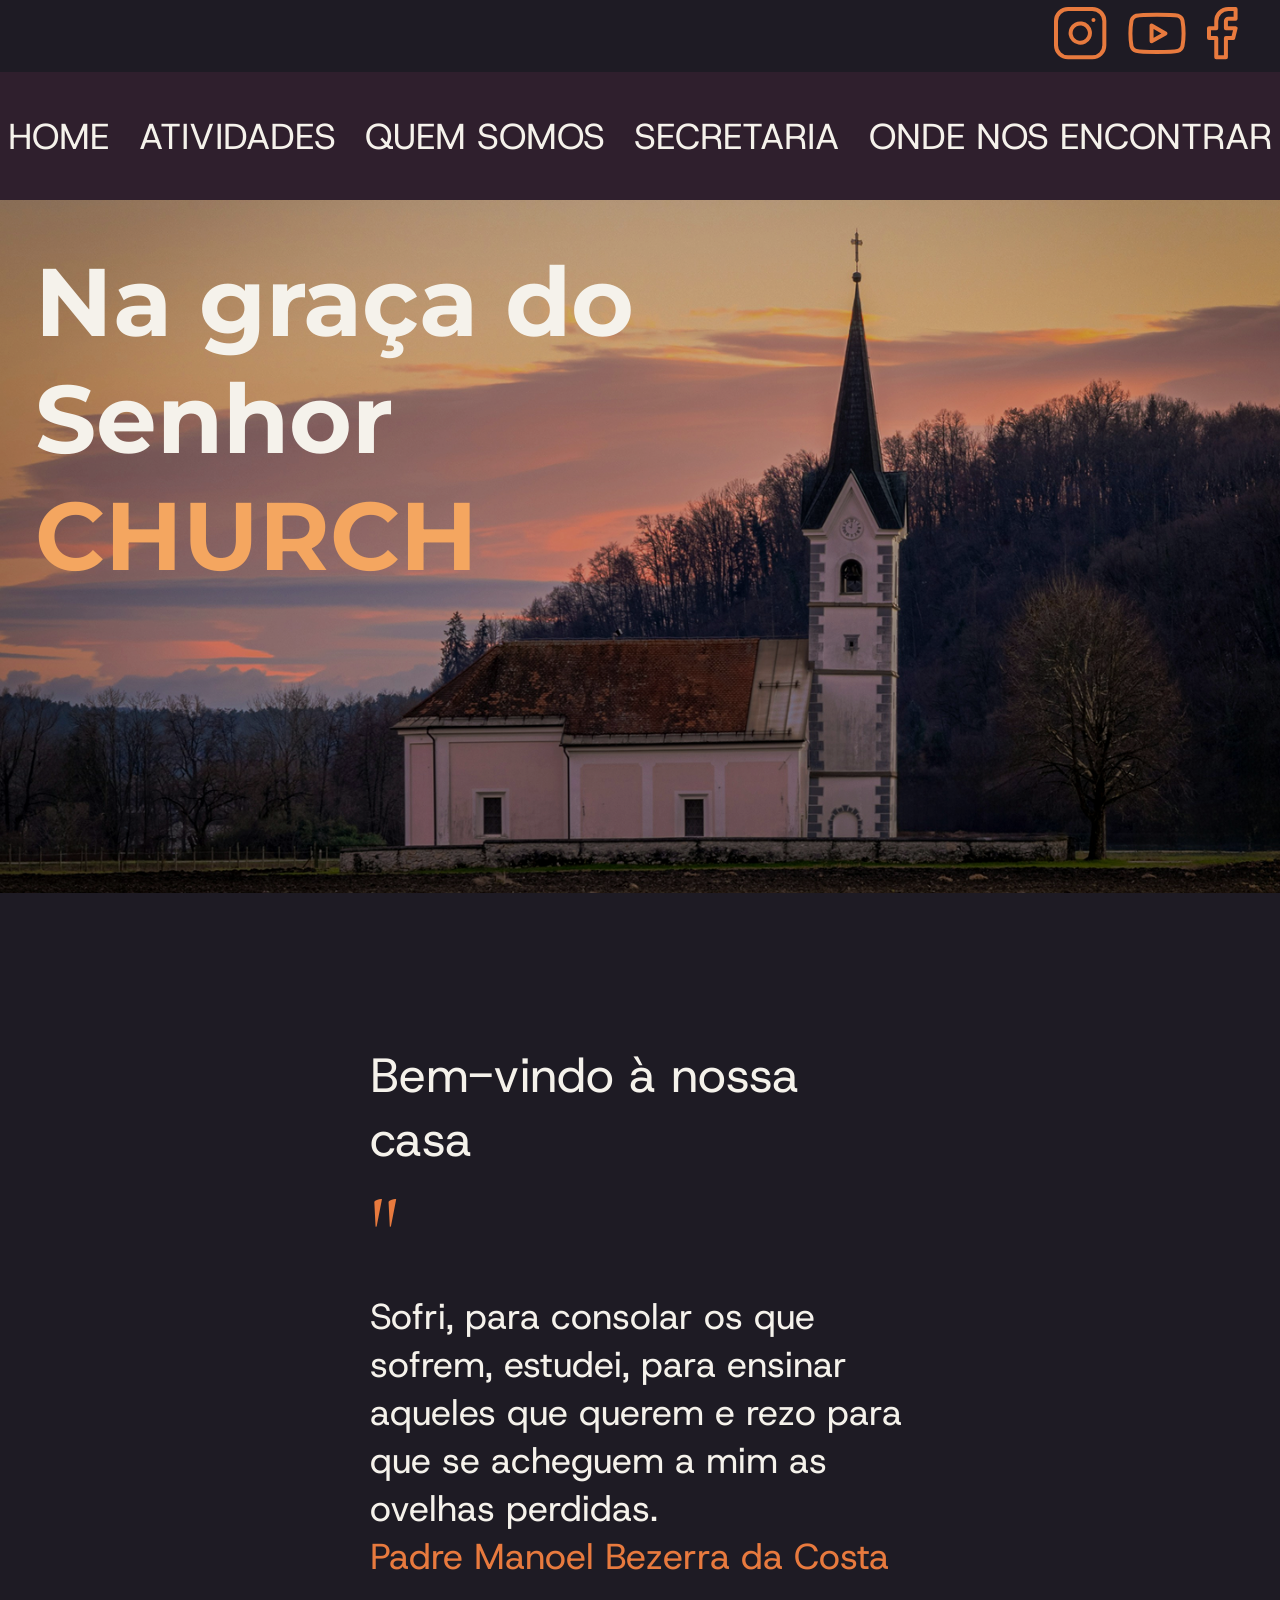
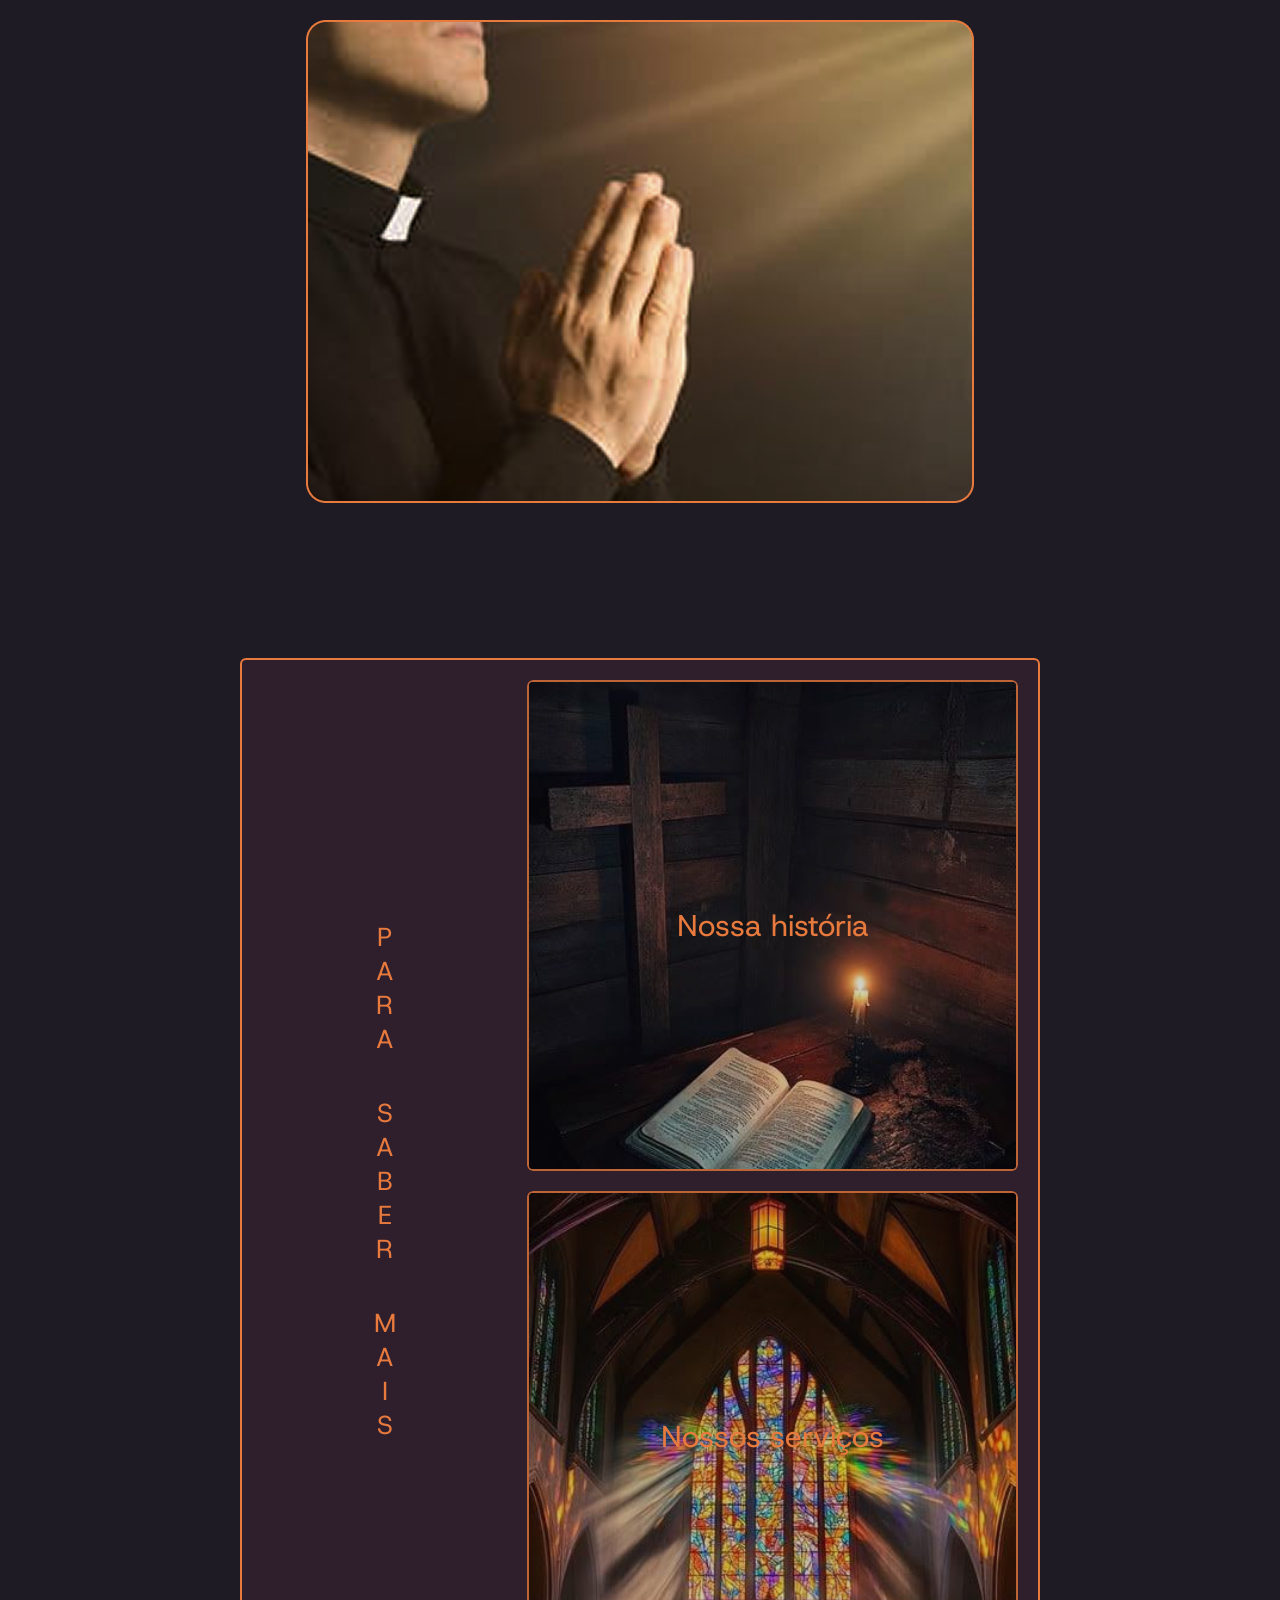
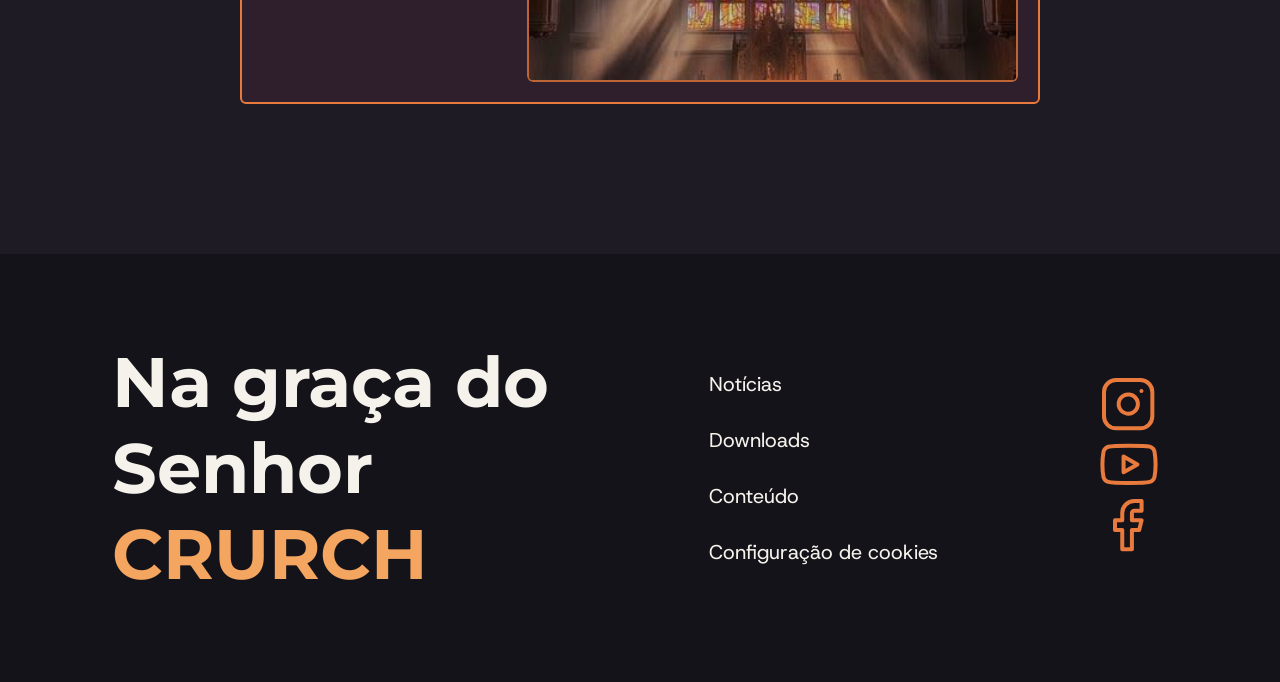
<file: index.html>
<!DOCTYPE html>
<html lang="pt-br">
    <head>
        <meta charset="UTF-8">

        <title>Document</title>

        <link rel="stylesheet" href="estilo.css">
        <link rel="preconnect" href="https://fonts.googleapis.com">
        <link rel="preconnect" href="https://fonts.gstatic.com" crossorigin>
        <link href="https://fonts.googleapis.com/css2?family=Host+Grotesk:ital,wght@0,300..800;1,300..800&display=swap" rel="stylesheet">

        <link rel="preconnect" href="https://fonts.googleapis.com">
        <link rel="preconnect" href="https://fonts.gstatic.com" crossorigin>
        <link href="https://fonts.googleapis.com/css2?family=Montserrat:ital,wght@0,100..900;1,100..900&display=swap" rel="stylesheet">

        <link rel="preconnect" href="https://fonts.googleapis.com">
        <link rel="preconnect" href="https://fonts.gstatic.com" crossorigin>
        <link href="https://fonts.googleapis.com/css2?family=Cormorant+Garamond:ital,wght@0,300..700;1,300..700&display=swap" rel="stylesheet">
    </head>
    <body>
        <nav id="navicons">
            <a href="https://www.instagram.com/iigdoficial" target="_blank">
                <img src="Imagens/Icon (1).svg" alt="Instagram">
            </a>
            <a href="https://www.youtube.com/@IIGDoficial" target="_blank">
                <img src="Imagens/Youtube.svg" alt="YouTube">
            </a>
            <a href="https://www.facebook.com/iigdoficial" target="_blank">
                <img src="Imagens/facebook.svg" alt="Facebook">
            </a>
        </nav>
        <nav id="navtexto">
            <a href="#banner">HOME</a>
            <a href="#horarios">ATIVIDADES</a>
            <a href="#bemvindos">QUEM SOMOS</a>
            <a href="#cursos">SECRETARIA</a>
            <a href="#rodape">ONDE NOS ENCONTRAR</a>
        </nav>
        
        <header id="banner">
            <img class="hero" src="Imagens/Imagem.png" alt="">

            <div id="slogan">
                <p class="montserrat">Na graça do Senhor 

                <span id="cordiferente">
                    CHURCH
                </span>
                </p>
            </div>
        </header>

        <section id="bemvindos" class="distancia2">
                <div id="txt2">
                    <p id="titulo">
                        Bem-vindo à nossa casa
                    </p>

                    <span class="cordiferente2 cormorant-garamond" id="aspas">
                        "
                    </span>

                    <p>
                        Sofri, para consolar os que sofrem, estudei, para ensinar aqueles que querem e rezo para que se acheguem a mim as ovelhas perdidas.
                    </p>
                    <span class="cordiferente2 distancia">
                        Padre Manoel Bezerra da Costa
                    </span>
                </div>
                <div>
                    <img src="Imagens/Rectangle 10.png" alt="Imagem de um Padre rezando">
                </div>
        </section>

        <div id="card-box">
            <article id="cards-grid">
                <div id="card-lateral">
                    <p class="letra-card">P</p>
                    <p class="letra-card">A</p>
                    <p class="letra-card">R</p>
                    <p class="letra-card">A</p>
                    <p class="espaco-card"> </p>
                    <p class="letra-card">S</p>
                    <p class="letra-card">A</p>
                    <p class="letra-card">B</p>
                    <p class="letra-card">E</p>
                    <p class="letra-card">R</p>
                    <p class="espaco-card"> </p>
                    <p class="letra-card">M</p>
                    <p class="letra-card">A</p>
                    <p class="letra-card">I</p>
                    <p class="letra-card">S</p>
                </div>
                <div id="card-link-1">
                    <img src="Imagens/images.jpg" alt="Nossa História">
                    <a href="historia.html">Nossa história</a>
                </div>

                <div id="card-link-2">
                    <img src="Imagens/images (1).jpg" alt="Nossos Serviços">
                    <a href="servicos.html">Nossos serviços</a>
                </div>
    </article>
</div>

        <footer id="rodape">
            <div id="slogan2">
                <p class="montserrat">Na graça do Senhor 

                <span id="cordiferente">
                    CRURCH
                </span>
                </p>
            </div>
            <div id="txtrodape">
                <a href="https://www.vaticannews.va/pt.html" target="_blank">
                    Notícias
                </a>
                <a href="https://www.bible.com/pt/app" target="_blank">
                    Downloads
                </a>
                <a href="https://liturgia.cnbb.org.br/" target="_blank">
                    Conteúdo
                </a>
                <a href="https://www.google.com/policies/privacy/" target="_blank">
                    Configuração de cookies
                </a>
            </div>
            <div id="iconsrodape">
                <a href="https://www.instagram.com/iigdoficial" target="_blank">
                    <img src="Imagens/Icon (1).svg" alt="Instagram">
                </a>
                <a href="https://www.youtube.com/@IIGDoficial" target="_blank">
                    <img src="Imagens/Youtube.svg" alt="YouTube">
                </a>
                <a href="https://www.facebook.com/iigdoficial" target="_blank">
                    <img src="Imagens/facebook.svg" alt="Facebook">
                </a>
            </div>
        </footer>
    </body>
</html>
</file>
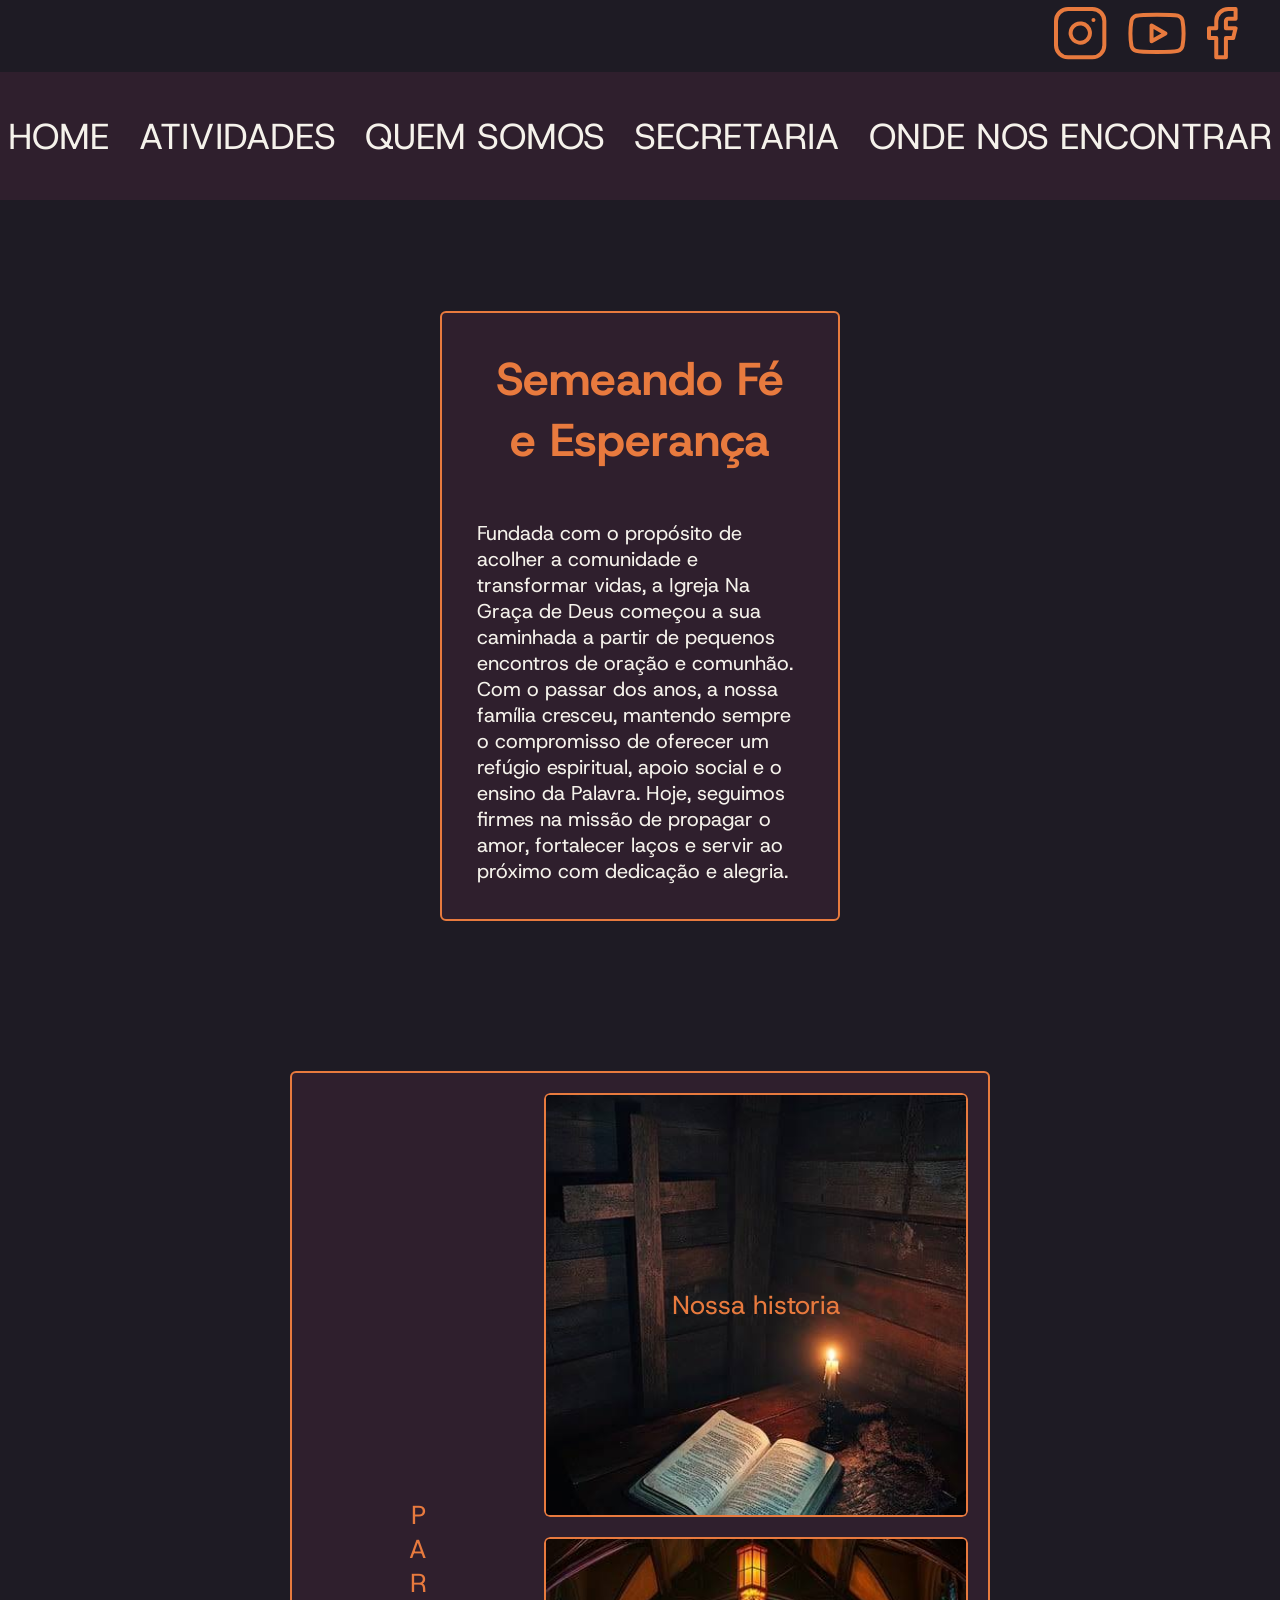
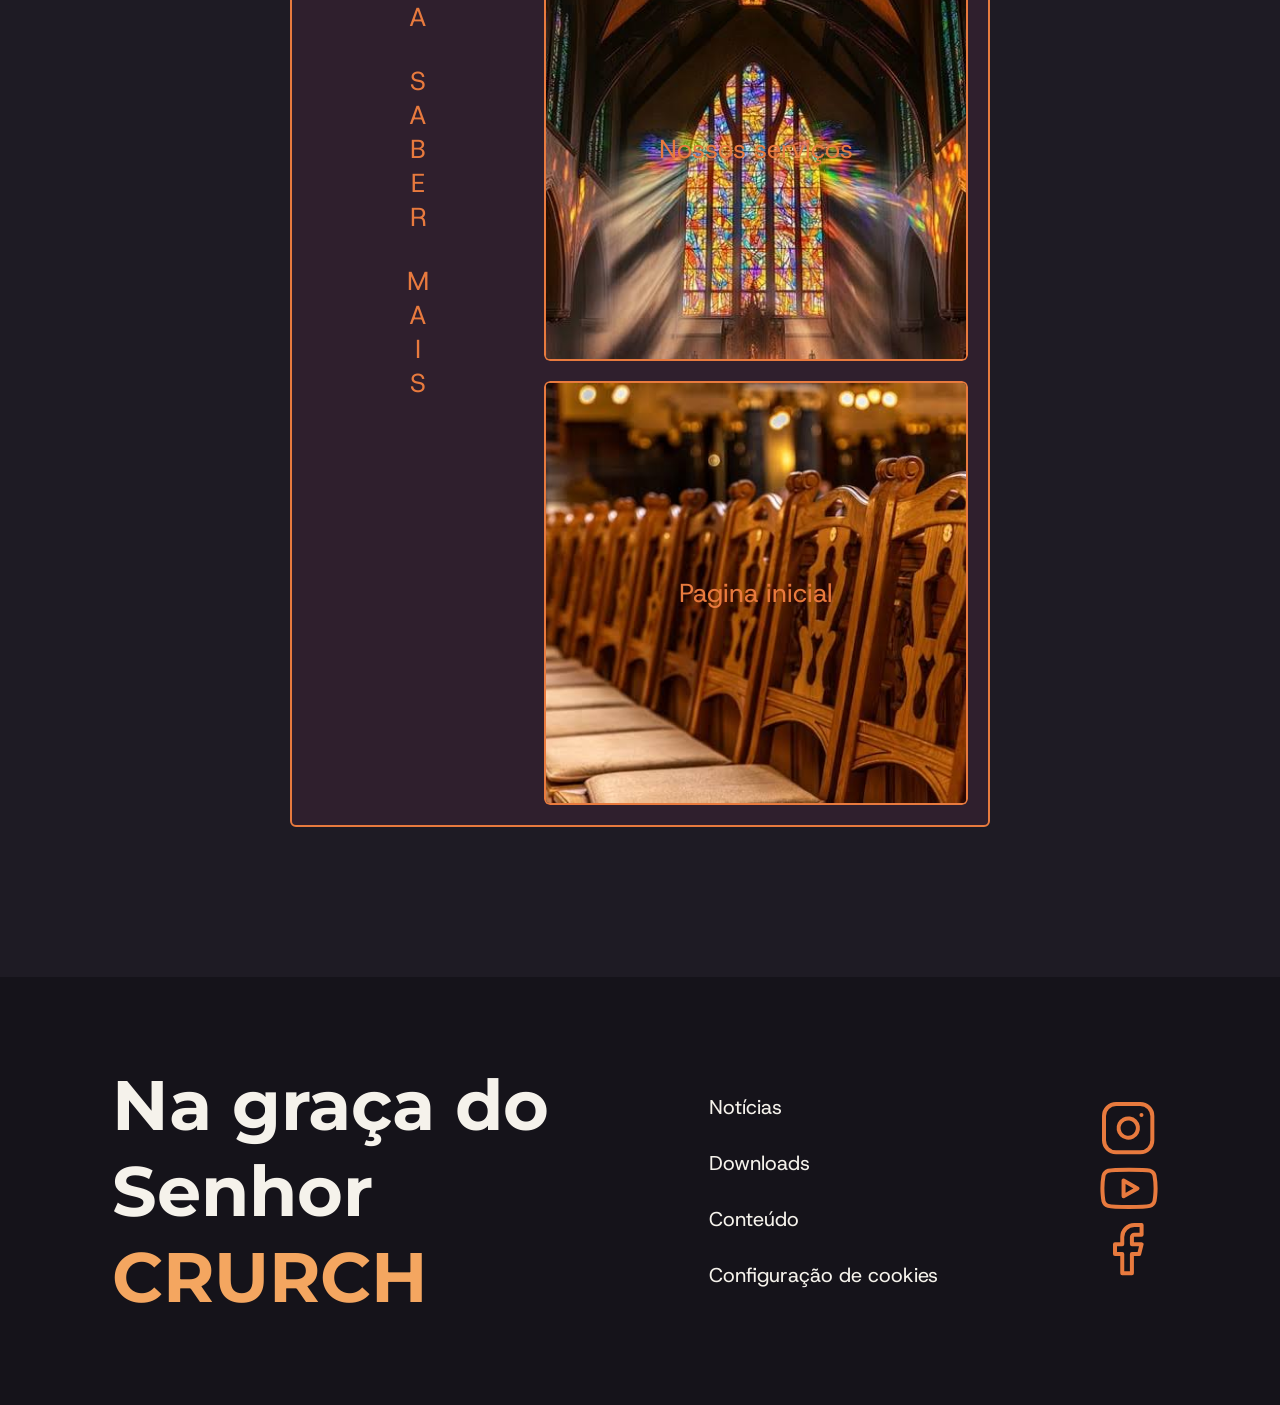
<file: historia.html>
<!DOCTYPE html>
<html lang="pt-br">
    <head>
    <meta charset="UTF-8">

    <title>Historia</title>

    <link rel="stylesheet" href="estilo.css">
        <link rel="preconnect" href="https://fonts.googleapis.com">
        <link rel="preconnect" href="https://fonts.gstatic.com" crossorigin>
        <link href="https://fonts.googleapis.com/css2?family=Host+Grotesk:ital,wght@0,300..800;1,300..800&display=swap" rel="stylesheet">

        <link rel="preconnect" href="https://fonts.googleapis.com">
        <link rel="preconnect" href="https://fonts.gstatic.com" crossorigin>
        <link href="https://fonts.googleapis.com/css2?family=Montserrat:ital,wght@0,100..900;1,100..900&display=swap" rel="stylesheet">

        <link rel="preconnect" href="https://fonts.googleapis.com">
        <link rel="preconnect" href="https://fonts.gstatic.com" crossorigin>
        <link href="https://fonts.googleapis.com/css2?family=Cormorant+Garamond:ital,wght@0,300..700;1,300..700&display=swap" rel="stylesheet">
    </head>
    <body>
        <nav id="navicons">
            <a href="https://www.instagram.com/iigdoficial" target="_blank">
                <img src="Imagens/Icon (1).svg" alt="Instagram">
            </a>
            <a href="https://www.youtube.com/@IIGDoficial" target="_blank">
                <img src="Imagens/Youtube.svg" alt="YouTube">
            </a>
            <a href="https://www.facebook.com/iigdoficial" target="_blank">
                <img src="Imagens/facebook.svg" alt="Facebook">
            </a>
        </nav>
        <nav id="navtexto">
            <a href="#banner">HOME</a>
            <a href="#horarios">ATIVIDADES</a>
            <a href="#bemvindos">QUEM SOMOS</a>
            <a href="#cursos">SECRETARIA</a>
            <a href="#rodape">ONDE NOS ENCONTRAR</a>
        </nav>

        <section id="caixa2">
            <article id="historia">
                <h2>
                    Semeando Fé e Esperança
                </h2>

                <p>
                    Fundada com o propósito de acolher a comunidade e transformar vidas, a Igreja Na Graça de Deus começou a sua caminhada a partir de pequenos encontros de oração e comunhão. Com o passar dos anos, a nossa família cresceu, mantendo sempre o compromisso de oferecer um refúgio espiritual, apoio social e o ensino da Palavra. Hoje, seguimos firmes na missão de propagar o amor, fortalecer laços e servir ao próximo com dedicação e alegria.
                </p>
            </article>
        </section>

        <div id="caixa">
            <article id="conteiner">
                <div id="informacao">
                    <p class="palavra">P</p>
                    <p class="palavra">A</p>
                    <p class="palavra">R</p>
                    <p class="palavra">A</p>
                    <p class="espaco2"> </p>
                    <p class="palavra">S</p>
                    <p class="palavra">A</p>
                    <p class="palavra">B</p>
                    <p class="palavra">E</p>
                    <p class="palavra">R</p>
                    <p class="espaco2"> </p>
                    <p class="palavra">M</p>
                    <p class="palavra">A</p>
                    <p class="palavra">I</p>
                    <p class="palavra">S</p>
                </div>
                <div id="imagem1">
                    <img src="Imagens/images.jpg" alt="">

                    <a href="historia.html">Nossa historia</a>
                </div>
                <div id="imagem2">
                    <img src="Imagens/images (1).jpg" alt="">

                    <a href="servicos.html">Nossos serviços</a>
                </div>
                <div id="imagem3">
                    <img src="Imagens/images (2).jpg" alt="">

                    <a href="index.html">Pagina inicial</a>
                </div>
            </article>
        </div>

        <footer id="rodape">
            <div id="slogan2">
                <p class="montserrat">Na graça do Senhor 

                <span id="cordiferente">
                    CRURCH
                </span>
                </p>
            </div>
            <div id="txtrodape">
                <a href="https://www.vaticannews.va/pt.html" target="_blank">
                    Notícias
                </a>
                <a href="https://www.bible.com/pt/app" target="_blank">
                    Downloads
                </a>
                <a href="https://liturgia.cnbb.org.br/" target="_blank">
                    Conteúdo
                </a>
                <a href="https://www.google.com/policies/privacy/" target="_blank">
                    Configuração de cookies
                </a>
            </div>
            <div id="iconsrodape">
                <a href="https://www.instagram.com/iigdoficial" target="_blank">
                    <img src="Imagens/Icon (1).svg" alt="Instagram">
                </a>
                <a href="https://www.youtube.com/@IIGDoficial" target="_blank">
                    <img src="Imagens/Youtube.svg" alt="YouTube">
                </a>
                <a href="https://www.facebook.com/iigdoficial" target="_blank">
                    <img src="Imagens/facebook.svg" alt="Facebook">
                </a>
            </div>
        </footer>
    </body>
</html>
</file>
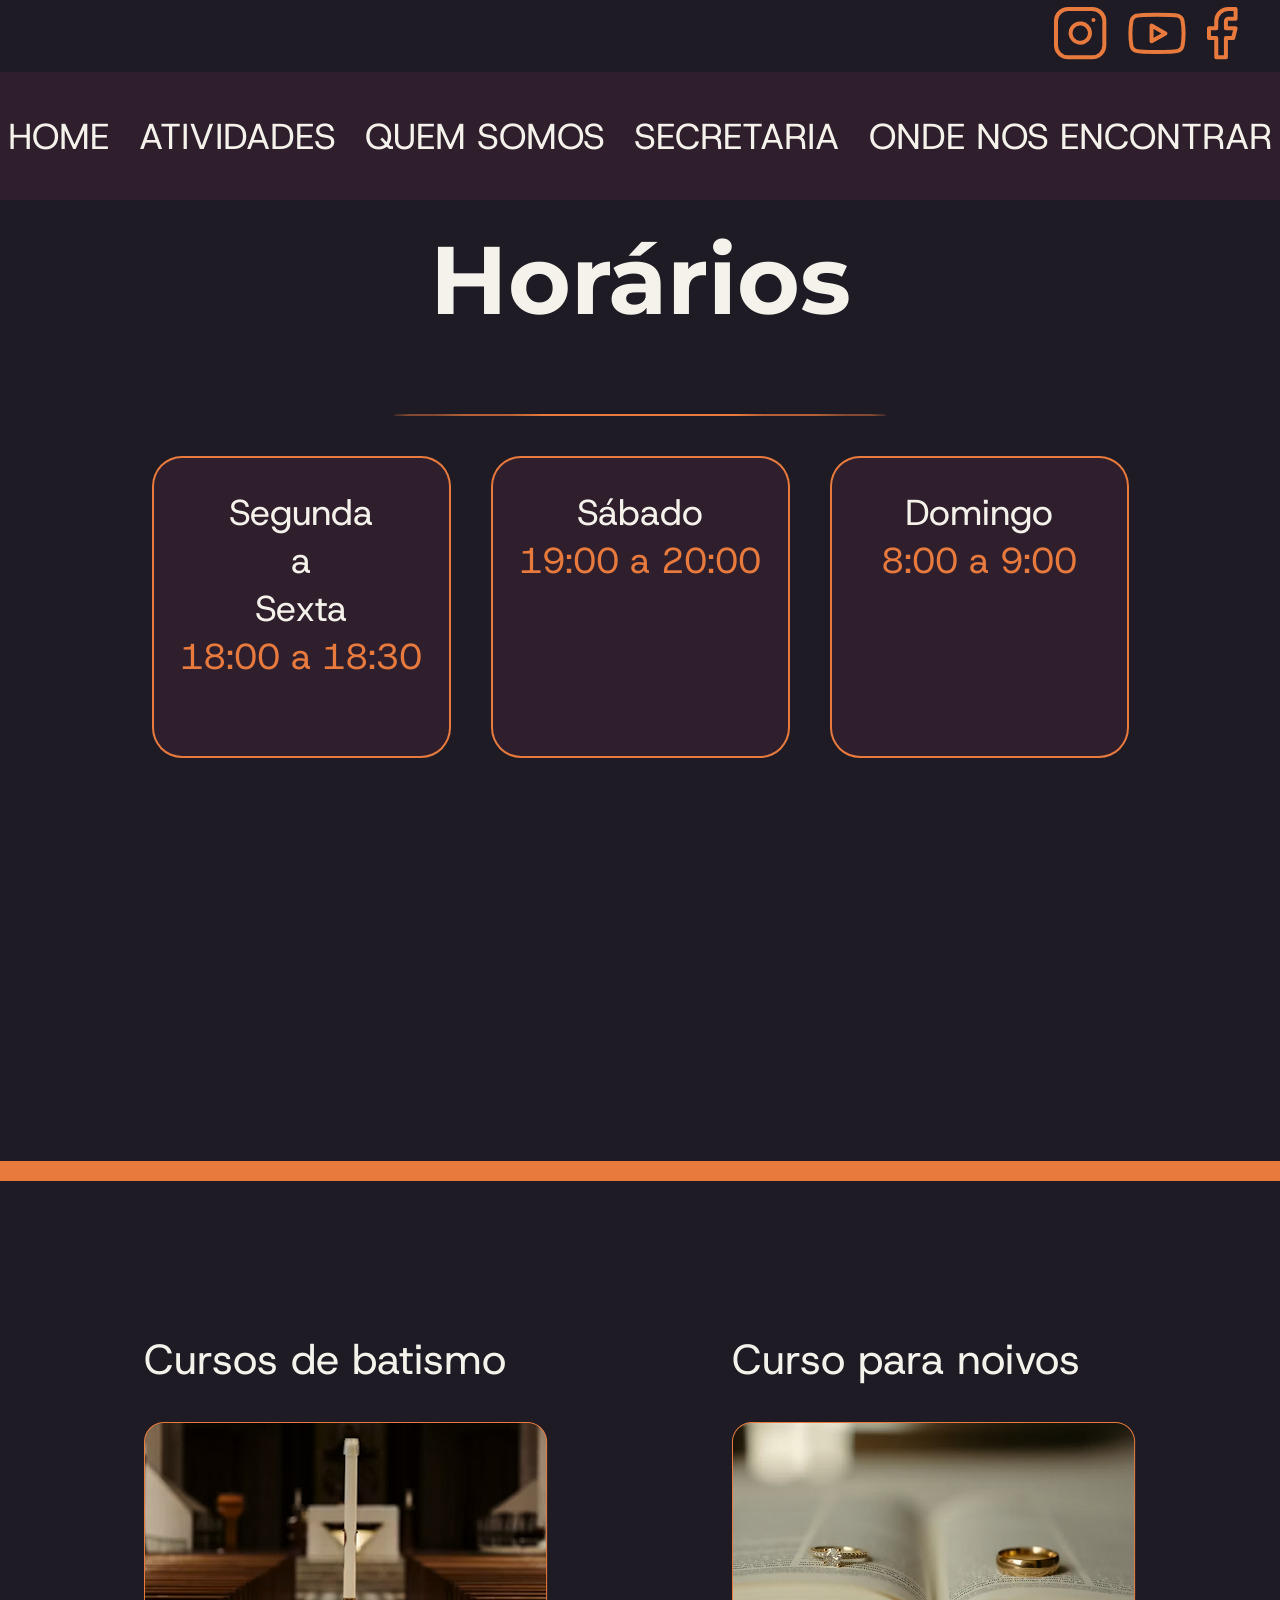
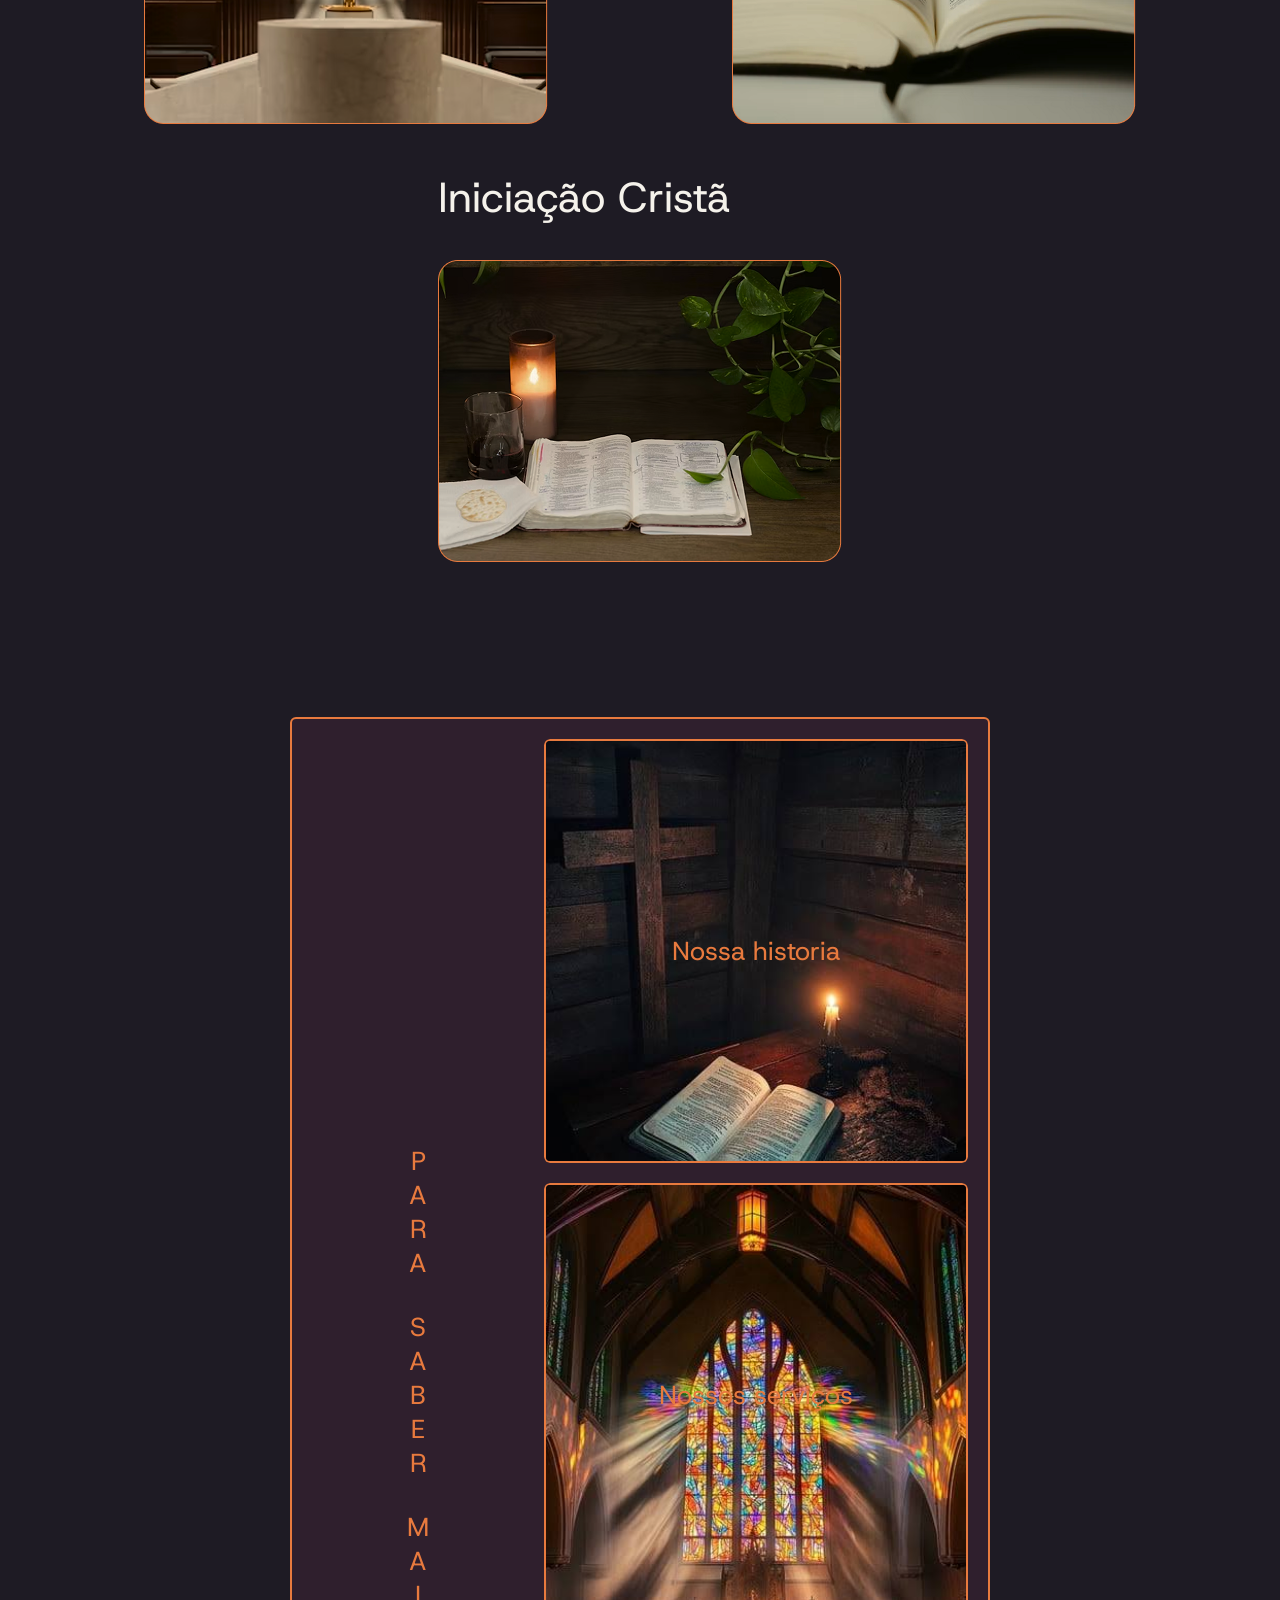
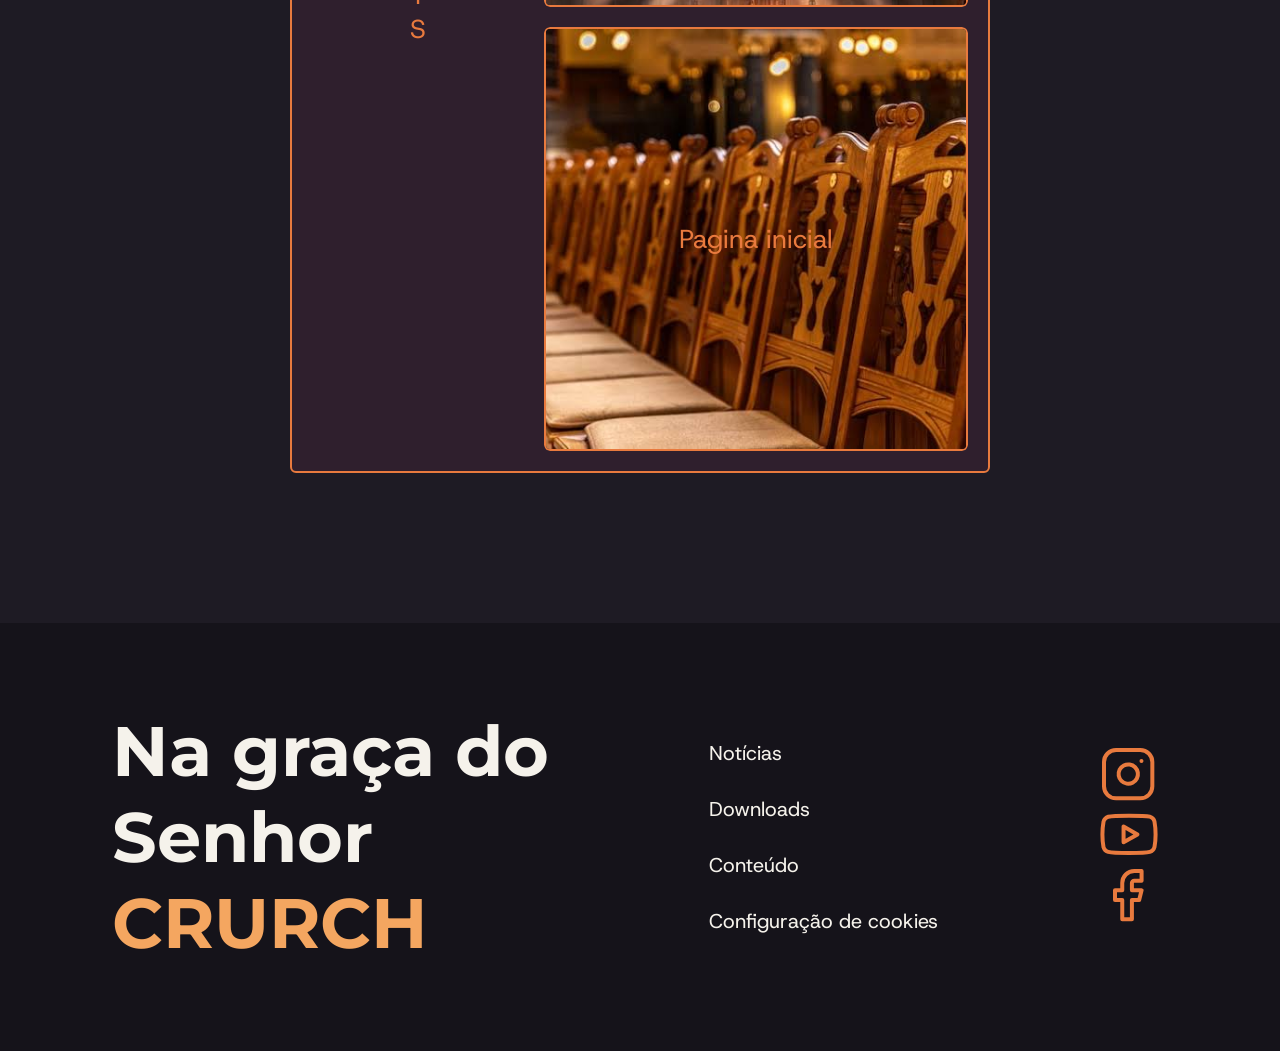
<file: servicos.html>
<!DOCTYPE html>
<html lang="pt-br">
    <head>
        <meta charset="UTF-8">
    
        <title>Serviços</title>

        <link rel="stylesheet" href="estilo.css">
        <link rel="preconnect" href="https://fonts.googleapis.com">
        <link rel="preconnect" href="https://fonts.gstatic.com" crossorigin>
        <link href="https://fonts.googleapis.com/css2?family=Host+Grotesk:ital,wght@0,300..800;1,300..800&display=swap" rel="stylesheet">

        <link rel="preconnect" href="https://fonts.googleapis.com">
        <link rel="preconnect" href="https://fonts.gstatic.com" crossorigin>
        <link href="https://fonts.googleapis.com/css2?family=Montserrat:ital,wght@0,100..900;1,100..900&display=swap" rel="stylesheet">

        <link rel="preconnect" href="https://fonts.googleapis.com">
        <link rel="preconnect" href="https://fonts.gstatic.com" crossorigin>
        <link href="https://fonts.googleapis.com/css2?family=Cormorant+Garamond:ital,wght@0,300..700;1,300..700&display=swap" rel="stylesheet">
    </head>
    <body>
        <nav id="navicons">
            <a href="https://www.instagram.com/iigdoficial" target="_blank">
                <img src="Imagens/Icon (1).svg" alt="Instagram">
            </a>
            <a href="https://www.youtube.com/@IIGDoficial" target="_blank">
                <img src="Imagens/Youtube.svg" alt="YouTube">
            </a>
            <a href="https://www.facebook.com/iigdoficial" target="_blank">
                <img src="Imagens/facebook.svg" alt="Facebook">
            </a>
        </nav>
        <nav id="navtexto">
            <a href="#banner">HOME</a>
            <a href="#horarios">ATIVIDADES</a>
            <a href="#bemvindos">QUEM SOMOS</a>
            <a href="#cursos">SECRETARIA</a>
            <a href="#rodape">ONDE NOS ENCONTRAR</a>
        </nav>

        <section id="horarios">
            <div class="txt">
                <p class="montserrat">Horários</p>
            </div>
            <div id="linha"></div>
            <div class="cards">
                <article class="cardsh">
                    <p>Segunda</p>
                    <p>a</p>
                    <p>Sexta</p>
                    
                    <span class="cordiferente2">
                        18:00 a 18:30
                    </span>
                </article>
                <article class="cardsh">
                    <p>Sábado</p>
                    
                    <span class="cordiferente2">
                        19:00 a 20:00
                    </span>
                </article>
                <article class="cardsh">
                    <p>Domingo</p>

                    <span class="cordiferente2">
                        8:00 a 9:00
                    </span>
                </article>
            </div>
        </section>

        <div id="espaco"></div>

        <section id="cursos">
            <article id="batismo">
                <p class="txtcursos">
                    Cursos de batismo
                </p>

                <img src="Imagens/Rectangle 8.png" alt="Vista interior do corredor central de uma igreja com bancos de madeira e uma vela alta em destaque no altar">
            </article>
            <article id="noivos">
                <p class="txtcursos">
                    Curso para noivos
                </p>

                <img src="Imagens/Rectangle 9.png" alt="Duas alianças de casamento douradas repousando sobre as páginas abertas de uma Bíblia">
            </article>
            <article id="crista">
                <p class="txtcursos">
                    Iniciação Cristã
                </p>

                <img src="Imagens/Rectangle 7.png" alt="Bíblia sagrada aberta em uma mesa de madeira ao lado de um pedaço de pão, um copo de vinho e uma vela acesa">
            </article>
        </section>

        <div id="caixa">
            <article id="conteiner">
                <div id="informacao">
                    <p class="palavra">P</p>
                    <p class="palavra">A</p>
                    <p class="palavra">R</p>
                    <p class="palavra">A</p>
                    <p class="espaco2"> </p>
                    <p class="palavra">S</p>
                    <p class="palavra">A</p>
                    <p class="palavra">B</p>
                    <p class="palavra">E</p>
                    <p class="palavra">R</p>
                    <p class="espaco2"> </p>
                    <p class="palavra">M</p>
                    <p class="palavra">A</p>
                    <p class="palavra">I</p>
                    <p class="palavra">S</p>
                </div>
                <div id="imagem1">
                    <img src="Imagens/images.jpg" alt="">

                    <a href="historia.html">Nossa historia</a>
                </div>
                <div id="imagem2">
                    <img src="Imagens/images (1).jpg" alt="">

                    <a href="servicos.html">Nossos serviços</a>
                </div>
                <div id="imagem3">
                    <img src="Imagens/images (2).jpg" alt="">

                    <a href="index.html">Pagina inicial</a>
                </div>
            </article>
        </div>

        <footer id="rodape">
            <div id="slogan2">
                <p class="montserrat">Na graça do Senhor 

                <span id="cordiferente">
                    CRURCH
                </span>
                </p>
            </div>
            <div id="txtrodape">
                <a href="https://www.vaticannews.va/pt.html" target="_blank">
                    Notícias
                </a>
                <a href="https://www.bible.com/pt/app" target="_blank">
                    Downloads
                </a>
                <a href="https://liturgia.cnbb.org.br/" target="_blank">
                    Conteúdo
                </a>
                <a href="https://www.google.com/policies/privacy/" target="_blank">
                    Configuração de cookies
                </a>
            </div>
            <div id="iconsrodape">
                <a href="https://www.instagram.com/iigdoficial" target="_blank">
                    <img src="Imagens/Icon (1).svg" alt="Instagram">
                </a>
                <a href="https://www.youtube.com/@IIGDoficial" target="_blank">
                    <img src="Imagens/Youtube.svg" alt="YouTube">
                </a>
                <a href="https://www.facebook.com/iigdoficial" target="_blank">
                    <img src="Imagens/facebook.svg" alt="Facebook">
                </a>
            </div>
        </footer>
    </body>
</html>
</file>
<file: estilo.css>
*{
    margin: 0;
    padding: 0;
    box-sizing: border-box;
}

html{
    scroll-behavior: smooth;    
}

.montserrat{
  font-family: "Montserrat";
  font-optical-sizing: auto;
  font-weight: 700;
  font-style: normal;
}

.cormorant-garamond{
  font-family: "Cormorant Garamond", serif;
  font-optical-sizing: auto;
  font-weight: 400;
  font-style: normal;
}

body{   
    margin-top: 108px;
    font-family: "Host Grotesk", sans-serif;
    font-optical-sizing: auto;
    background-color: #1E1B24;
    padding-top: 53px;
}

/*INDEX*/
/*========================================================================*/

#navicons{
    background-color: #1E1B24;
    width: 100%;
    height: 72px;
    position: fixed;
    top: 0;
    left: 0;
    gap: 21px;
    justify-content: flex-end;
    align-items: center;
    display: flex;
    z-index: 10000000;
    padding-right: 42px;
}

#navtexto > a{
    color: #F5F2EB;
    font-size: 36px;
    text-decoration: none;
}

#navtexto{
    background-color: #2F1F2D;
    width: 100%;
    height: 128px;
    position: fixed;
    top: 0;
    left: 0;
    margin-top: 72px;
    gap: 21px;
    justify-content: space-evenly;
    align-items: center;
    display: flex;
    z-index: 10000000;
    margin-bottom: 0;
}

.hero{
    display: block;
    width: 100%;
    height: auto;
    z-index: 1;
    filter: brightness(0.8);
}

#banner{
    position: relative;
}

#slogan{
    width: 100%;
    max-width: 609px;
    height: 100%;
    max-height: 354px;
    z-index: 45;
    position: absolute;
    top: 0;
    left: 0;
    margin-top: 80px;
    margin-left: 35px;
    align-items: center;
    display: flex;
}

#slogan > p{
    font-size: 96px;
    color: #F5F2EB;
}

#cordiferente{
    color: #F4A660;
    letter-spacing: 5%;
}

#bemvindos{
    padding: 0px 20px;
    gap: 40px;
    display: flex;
    justify-content: space-evenly;
    flex-direction: row;
    align-items: center;
    flex-wrap: wrap;
}

#txt2{
    width: 100%;
    max-width: 540px;
    font-size: 36px;
    color: #F5F2EB;
}

#titulo{
    font-size: 48px;
    color: #F5F2EB;
}

#aspas{
    font-size: 100px;
}

.distancia2{
    margin: 150px 0;
}

.distancia{
    margin-top: 10px;
}

#card-box {
    display: flex;
    flex-direction: row;
    justify-content: center;
    align-items: center;
}

#cards-grid {
    display: grid;
    grid-template-columns: 1fr 2fr;
    grid-template-rows: repeat(2, 1fr);
    gap: 20px;
    background-color: #2F1F2D;
    border: 2px solid #E87A3E;
    width: 100%;
    max-width: 800px;
    padding: 20px;
    margin-bottom: 150px;
    border-radius: 6px;
}

#card-lateral {
    grid-column: 1;
    grid-row: span 2;
    display: flex;
    flex-direction: column;
    justify-content: center;
    align-items: center;
}

#cards-grid .letra-card {
    margin: 0;
    padding: 0;
    font-size: 26px;
    color: #E87A3E;
    display: flex;
    justify-content: center;
    align-items: center;
}

.espaco-card {
    margin: 20px 0;
}

#card-link-1, #card-link-2 {
    grid-column: 2;
    position: relative;
    width: 100%;
    aspect-ratio: 1 / 1;
    overflow: hidden;
    border-radius: 6px;
}

#cards-grid img {
    width: 100%;
    height: 100%;
    object-fit: cover;
    border: 2px solid #E87A3E;
    border-radius: 6px;
    display: block;
    pointer-events: none;
}

#card-link-1 > a, 
#card-link-2 > a {
    position: absolute;
    top: 0;
    left: 0;
    width: 100%;
    height: 100%;
    z-index: 10;
    display: flex;
    justify-content: center;
    align-items: center;
    text-align: center;
    font-size: 30px;
    color: #E87A3E;
    text-decoration: none;
    background-color: rgba(21, 19, 26, 0.2);
}

/*==========================================================================*/

#caixa {
    display: flex;
    flex-direction: row;
    justify-content: center;
    align-items: center;
}

#conteiner {
    display: grid;
    grid-template-columns: 1fr 2fr; 
    grid-template-rows: repeat(3, 1fr); 
    gap: 20px;
    background-color: #2F1F2D;
    border: 2px solid #E87A3E;
    width: 100%;
    max-width: 700px;
    padding: 20px;
    margin-bottom: 150px;
    border-radius: 6px;
}


#informacao {
    grid-column: 1;
    grid-row: span 3;
    display: flex;
    flex-direction: column;
    justify-content: center;
    align-items: center;
}

#conteiner .palavra {
    margin: 0;
    padding: 0;
    font-size: 26px;
    color: #E87A3E;
    display: flex;
    justify-content: center;
    align-items: center;
}

.espaco2 {
    margin: 15px 0;
}

#imagem1, #imagem2, #imagem3 {
    grid-column: 2; 
    position: relative;
    width: 100%;
    aspect-ratio: 1 / 1;
    overflow: hidden;
    border-radius: 6px;
}

#conteiner img {
    width: 100%;
    height: 100%;
    object-fit: cover;
    border: 2px solid #E87A3E;
    border-radius: 6px;
    display: block;
}

#imagem1 > a, 
#imagem2 > a, 
#imagem3 > a {
    position: absolute;
    top: 0;
    left: 0;
    width: 100%;
    height: 100%;
    z-index: 10;
    display: flex;
    justify-content: center;
    align-items: center;
    text-align: center;
    font-size: 26px;
    color: #E87A3E;
    text-decoration: none;
}


/*========================================================================*/

/*HISTORIA*/
/*========================================================================*/

#caixa2{
    display: flex;
    justify-content: center;
    align-items: center;
    flex-direction: column;
}

#historia{
    background-color: #2F1F2D;
    border: 2px solid #E87A3E;
    text-align: left;
    width: 100%;
    max-width: 400px;
    height: 100%;
    min-height: 500px;
    padding: 35px;
    margin: 150px 0;
    border-radius: 6px;
}

#historia > h2{
    color: #E87A3E;
    font-size: 46px;
    text-align: center;
    margin-bottom: 50px;
}

#historia > p{
    color: #F5F2EB;
    font-size: 20px;
}

/*========================================================================*/

/*SERVIÇOS*/
/*========================================================================*/
#horarios{
    width: 100%;
    min-height: 100vh;
    display: flex;
    max-height: 797px;
    padding: 60px 20px;
    align-items: center;
    flex-direction: column;
    gap: 40px;
    margin-bottom: 100px;
}

#linha{
    width: 100%;
    max-width: 494px;
    height: 2px;
    border-radius: 50%;
    background-color: #E87A3E;
    border-color: #E87A3E;
}

.txt{
    text-align: center;
    color: #F5F2EB;
    font-size: 96px;
    width: 100%;
    max-width: 431px;
    height: 153.33px;
}

.cards{
    padding: 0px 20px;
    gap: 40px;
    display: flex;
    justify-content: space-evenly;
    flex-direction: row;
    flex-wrap: wrap;
}

.cardsh{
    width: 299px;
    height: 302px;
    border: 2px solid #E87A3E;
    background-color: #2F1F2D;
    border-radius: 10%;
    text-align: center;
    font-size: 36px;
    color: #F5F2EB;
    padding: 30px 20px;
}

.cordiferente2{
    color: #E87A3E;
}

#espaco{
    width: 100%;
    height: 20px; 
    background-color: #E87A3E;
    margin: 40px 0;
}

#cursos{
    display: flex;
    justify-content: space-evenly;
    flex-direction: row;
    align-items: center;
    flex-wrap: wrap;
    gap: 40px;
    margin: 150px 0;
}

.txtcursos{
    font-size: 42px;
    color: #F5F2EB;
    margin-bottom: 35px;
}

/*========================================================================*/

#rodape{
    position: relative;
    width: 100%;
    min-height: 428px;
    display: flex;
    flex-direction: row;
    justify-content: space-evenly;
    align-items: center;
    flex-wrap: wrap;
    gap: 40px;
    background-color: #15131A;
}

#slogan2{
    width: 100%;
    max-width: 444px;
    height: 100
}

#slogan2 > p{
    font-size: 70px;
    color: #F5F2EB;
}

#txtrodape{
    display: flex;
    flex-direction: column;
}

#txtrodape > a{
    color: #F5F2EB;
    font-size: 20px;
    padding: 15px 0;
    text-decoration: none;
}

#iconsrodape{
    display: flex;
    flex-direction: column;
    align-items: center;
    padding: 10px;
}

@media (max-width: 768px) { /*Funciona como um 'if' no java, tendo uma condição que, se satisfeita, executa oque está entre as chaves*/
    /*Sintaxe: @media (condição Ex: relacionada com o tamanho da tela do dispositivo) {
                ...
                ...
                ...
                ...
               }
    */
    #iconsrodape {
        flex-direction: row;
        justify-content: center;
        gap: 30px;
    }
}
</file>
